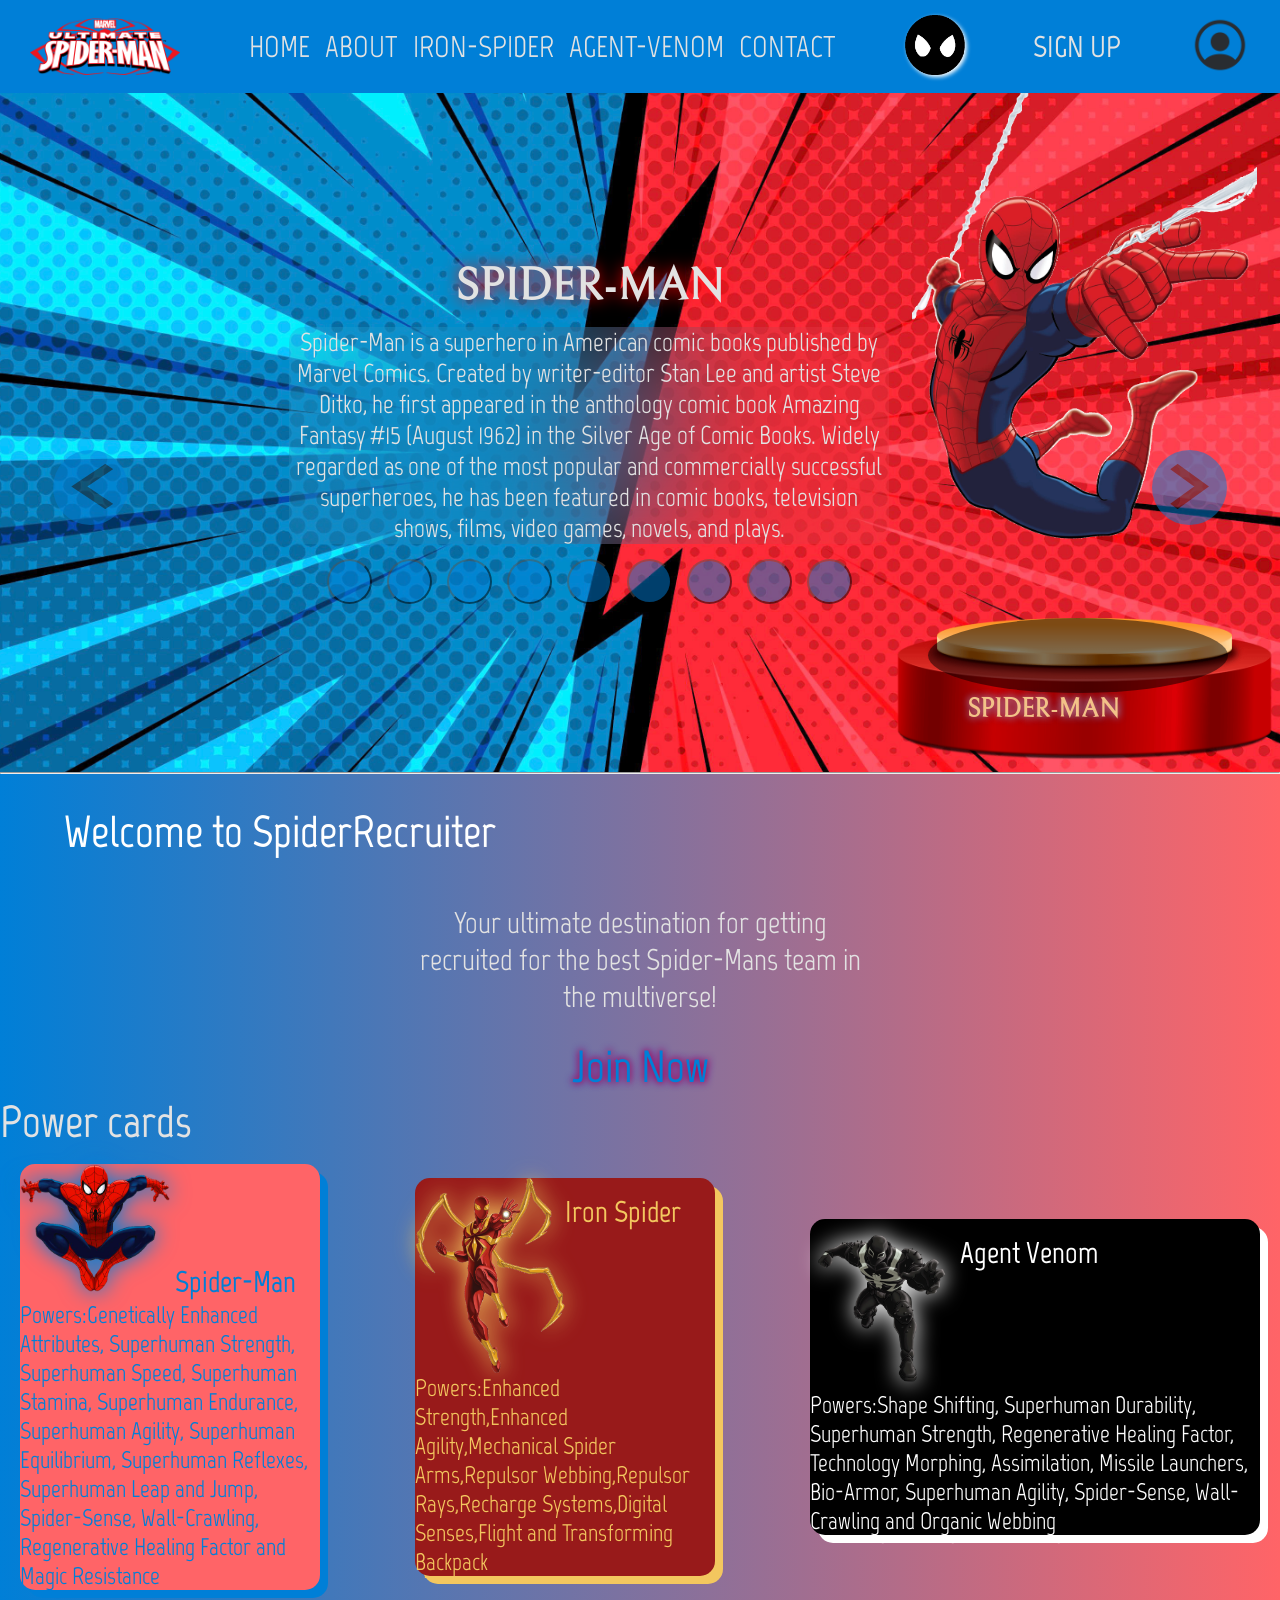
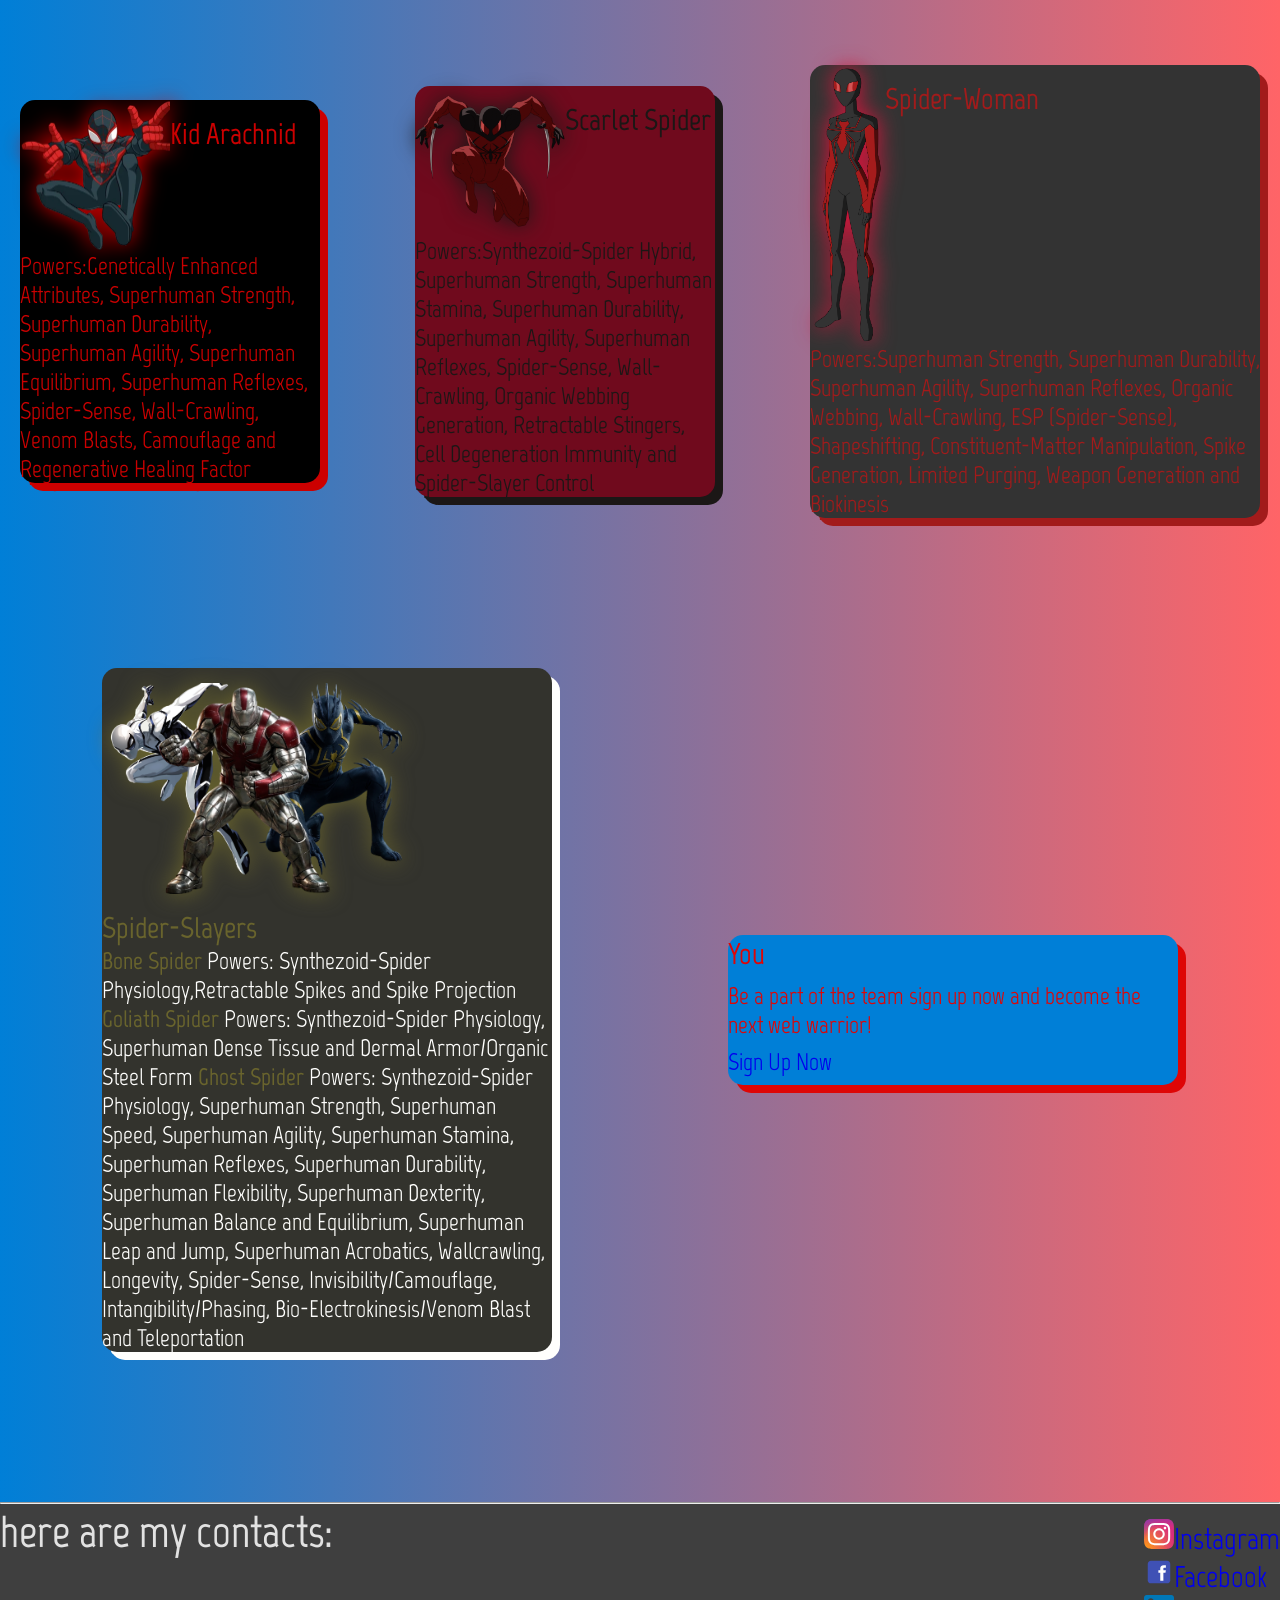
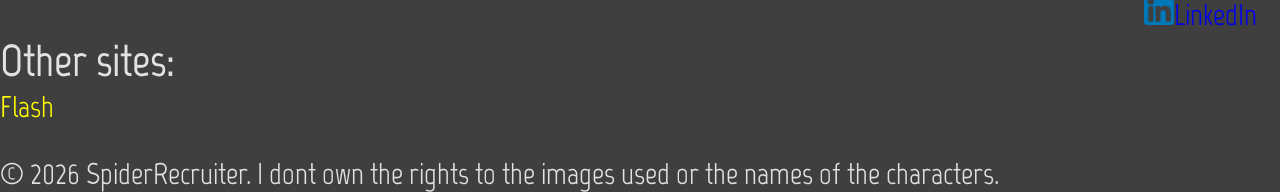
<file: index.html>
<!doctype html>
<html lang="en">
  <head>
    <meta charset="UTF-8" />
    <meta name="viewport" content="width=device-width, initial-scale=1.0" />
    <title>SpiderRecruiter</title>
    <link rel="icon" type="image/png" href="Assets/spider-man.png" />
    <link rel="stylesheet" href="style.css" />
    <script src="main.js" defer></script>
    <link rel="preconnect" href="https://fonts.googleapis.com" />
    <link rel="preconnect" href="https://fonts.gstatic.com" crossorigin />
    <link
      href="https://fonts.googleapis.com/css2?family=Barlow+Condensed:ital,wght@0,100;0,200;0,300;0,400;0,500;0,600;0,700;0,800;0,900;1,100;1,200;1,300;1,400;1,500;1,600;1,700;1,800;1,900&family=Bellefair&family=Kumbh+Sans:wght,YOPQ@100..900,300&family=Marvel:ital,wght@0,400;0,700;1,400;1,700&display=swap"
      rel="stylesheet"
    />
    <link rel="preconnect" href="https://fonts.googleapis.com" />
    <link rel="preconnect" href="https://fonts.gstatic.com" crossorigin />
    <link
      href="https://fonts.googleapis.com/css2?family=Barlow+Condensed:ital,wght@0,100;0,200;0,300;0,400;0,500;0,600;0,700;0,800;0,900;1,100;1,200;1,300;1,400;1,500;1,600;1,700;1,800;1,900&family=Bellefair&family=Kumbh+Sans:wght,YOPQ@100..900,300&family=Marvel:ital,wght@0,400;0,700;1,400;1,700&display=swap"
      rel="stylesheet"
    />
  </head>

  <body id="index-body">
    <header id="header">
      <button id="menu-button1" class="menu-button">
        <img src="Assets/icon-menu.svg" alt="menu-icon" />
      </button>
      <img
        class="logo"
        src="Assets/Ultimate_Spider-Man_logo.png"
        alt="Spider Recruiter Logo"
      />
      <li id="nav-links" class="nav-links">
        <button id="close-menu">
          <img
            class="close-menu"
            src="Assets/icon-close.svg"
            alt="close button"
          />
        </button>
        <a class="nav-link" href="index.html">home</a>
        <a class="nav-link" href="#about">about</a>
        <a class="nav-link" href="Iron-Spider.html">Iron-Spider</a>
        <a class="nav-link" href="Agent-Venom.html">Agent-Venom</a>
        <a class="nav-link" href="#Contacts">contact</a>
        <div class="black-space"></div>
      </li>
      <button class="theme-toggle" id="theme-toggle">
        <img
          id="theme-toggle-image"
          class="theme-toggle-image"
          src="Assets/darkmode.svg"
          alt="Toggle Theme"
        />
      </button>
      <a id="signup" class="signup" href="signup.html">Sign Up</a>
      <button id="profileButton" class="profileButton">
        <img
          id="profilepic"
          class="profilepic"
          src="Assets/profile.webp"
          alt="profileicon"
        />
      </button>
    </header>
    <main>
      <div class="image-cycle-container">
        <div class="images-container">
          <div id="image-cycle" class="image-cycle">
            <img
              id="webwarrior-image"
              class="cycle-image-Spider"
              src="Assets\spiderman.png"
              alt="Spider-Man"
            />
            <div class="arrows">
              <button class="arrow-button1">
                <img
                  id="Left_arrow"
                  class="Left_arrow"
                  src="Assets/icon-previous.svg"
                  alt="Left Arrow"
                />
              </button>
              <button class="arrow-button2">
                <img
                  id="Right_arrow"
                  class="Right_arrow"
                  src="Assets/icon-next.svg"
                  alt="Right Arrow"
                />
              </button>
            </div>

            <div class="podium-container">
              <div class="shadow"></div>
              <img
                class="podium"
                src="Assets/golden-podium.webp"
                alt="podium"
              />
              <h3 id="podium-title" class="podium-title">Spider-Man</h3>
            </div>
          </div>
        </div>

        <div>
          <div class="image-captions">
            <h2 id="image-title" class="image-title">Spider-Man</h2>
            <p id="image-caption" class="image-caption">
              Spider-Man is a superhero in American comic books published by
              Marvel Comics. Created by writer-editor Stan Lee and artist Steve
              Ditko, he first appeared in the anthology comic book Amazing
              Fantasy #15 (August 1962) in the Silver Age of Comic Books. Widely
              regarded as one of the most popular and commercially successful
              superheroes, he has been featured in comic books, television
              shows, films, video games, novels, and plays.
            </p>
          </div>

          <div class="Dots">
            <button id="dot1" class="dot"></button>
            <button id="dot2" class="dot"></button>
            <button id="dot3" class="dot"></button>
            <button id="dot4" class="dot"></button>
            <button id="dot5" class="dot"></button>
            <button id="dot6" class="dot"></button>
            <button id="dot7" class="dot"></button>
            <button id="dot8" class="dot"></button>
            <button id="dot9" class="dot"></button>
            <button id="dot10" class="Youdot"></button>
          </div>
        </div>
      </div>

      <hr />
      <div id="background" class="background">
        <div id="about" class="hero-header">
          <div class="hero-texts">
            <h1>Welcome to SpiderRecruiter</h1>
            <p class="hero-text">
              Your ultimate destination for getting recruited for the best
              Spider-Mans team in the multiverse!
            </p>
          </div>
          <a class="join-button" href="signup.html">Join Now</a>
        </div>

        <h2 class="power-title">Power cards</h2>

        <div class="Cards">
          <div id="Card1" class="Card1">
            <img
              class="card-image1"
              src="Assets/Spider_Man.png"
              alt="Iron Spider"
            />
            <a class="Spider-Man" href="index.html" href="">Spider-Man</a>
            <p>
              Powers:Genetically Enhanced Attributes, Superhuman Strength,
              Superhuman Speed, Superhuman Stamina, Superhuman Endurance,
              Superhuman Agility, Superhuman Equilibrium, Superhuman Reflexes,
              Superhuman Leap and Jump, Spider-Sense, Wall-Crawling,
              Regenerative Healing Factor and Magic Resistance
            </p>
          </div>
          <div id="Card2" class="Card2">
            <img
              class="card-image2"
              src="Assets/Iron_Spider_Cho.webp"
              alt="Iron Spider"
            />
            <a class="iron-spider" href="Iron-Spider.html" href=""
              >Iron Spider</a
            >
            <p>
              Powers:Enhanced Strength,Enhanced Agility,Mechanical Spider
              Arms,Repulsor Webbing,Repulsor Rays,Recharge Systems,Digital
              Senses,Flight and Transforming Backpack
            </p>
          </div>
          <div id="Card3" class="Card3">
            <img
              class="card-image3"
              src="Assets/Agen_Venom.webp"
              alt="Agent Venom"
            />
            <a class="Agent-Venom" href="Agent-Venom.html" href=""
              >Agent Venom</a
            >

            <p>
              Powers:Shape Shifting, Superhuman Durability, Superhuman Strength,
              Regenerative Healing Factor, Technology Morphing, Assimilation,
              Missile Launchers, Bio-Armor, Superhuman Agility, Spider-Sense,
              Wall-Crawling and Organic Webbing
            </p>
          </div>
          <div id="Card4" class="Card4">
            <img
              class="card-image4"
              src="Assets/Kid-Arachnid.png"
              alt="Agent Venom"
            />
            <h2>Kid Arachnid</h2>
            <p>
              Powers:Genetically Enhanced Attributes, Superhuman Strength,
              Superhuman Durability, Superhuman Agility, Superhuman Equilibrium,
              Superhuman Reflexes, Spider-Sense, Wall-Crawling, Venom Blasts,
              Camouflage and Regenerative Healing Factor
            </p>
          </div>
          <div id="Card5" class="Card5">
            <img
              class="card-image5"
              src="Assets/Scarlet-Spider.webp"
              alt="Agent Venom"
            />
            <h2>Scarlet Spider</h2>
            <p>
              Powers:Synthezoid-Spider Hybrid, Superhuman Strength, Superhuman
              Stamina, Superhuman Durability, Superhuman Agility, Superhuman
              Reflexes, Spider-Sense, Wall-Crawling, Organic Webbing Generation,
              Retractable Stingers, Cell Degeneration Immunity and Spider-Slayer
              Control
            </p>
          </div>
          <div id="Card6" class="Card6">
            <img
              class="card-image6"
              src="Assets/MJ-SpiderWoman.png"
              alt="Agent Venom"
            />
            <h2>Spider-Woman</h2>
            <p>
              Powers:Superhuman Strength, Superhuman Durability, Superhuman
              Agility, Superhuman Reflexes, Organic Webbing, Wall-Crawling, ESP
              (Spider-Sense), Shapeshifting, Constituent-Matter Manipulation,
              Spike Generation, Limited Purging, Weapon Generation and
              Biokinesis
            </p>
          </div>
          <div id="Card7" class="Card7">
            <img
              class="card-image7"
              src="Assets/Spider_Slayers.webp"
              alt="Agent Venom"
            />
            <h2>Spider-Slayers</h2>
            <p>
              <strong>Bone Spider</strong> Powers: Synthezoid-Spider
              Physiology,Retractable Spikes and Spike Projection
              <strong>Goliath Spider</strong> Powers: Synthezoid-Spider
              Physiology, Superhuman Dense Tissue and Dermal Armor/Organic Steel
              Form <strong>Ghost Spider</strong> Powers: Synthezoid-Spider
              Physiology, Superhuman Strength, Superhuman Speed, Superhuman
              Agility, Superhuman Stamina, Superhuman Reflexes, Superhuman
              Durability, Superhuman Flexibility, Superhuman Dexterity,
              Superhuman Balance and Equilibrium, Superhuman Leap and Jump,
              Superhuman Acrobatics, Wallcrawling, Longevity, Spider-Sense,
              Invisibility/Camouflage, Intangibility/Phasing,
              Bio-Electrokinesis/Venom Blast and Teleportation
            </p>
          </div>
          <div id="Card8" class="Card8">
            <h2>You</h2>
            <p>
              Be a part of the team sign up now and become the next web warrior!
            </p>
            <a href="signup.html" class="sign-up-button">Sign Up Now</a>
          </div>
          <div class="card-arrows">
            <button id="card-arrow-button1" class="card-arrow-button1">
              <img
                class="card-Left_arrow"
                src="Assets/icon-previous.svg"
                alt="Left Arrow"
              />
            </button>
            <button id="card-arrow-button2" class="card-arrow-button2">
              <img
                class="card-Right_arrow"
                src="Assets/icon-next.svg"
                alt="Right Arrow"
              />
            </button>
          </div>
        </div>
        <hr class="hr" />
      </div>
    </main>
    <footer>
      <div class="contact-container">
        <h3 class="footer-title">here are my contacts:</h3>
        <div id="Contacts">
          <a
            href="https://www.instagram.com/luka__sakandelidze/"
            target="_blank"
            ><img
              class="social-icon"
              src="Assets/instagram.svg"
              alt="instagram icon"
            />Instagram</a
          >

          <a
            href="https://www.facebook.com/luka.sakandelidze.31/"
            target="_blank"
            ><img
              class="social-icon"
              src="Assets/facebook.svg"
              alt="instagram icon"
            />Facebook</a
          >

          <a
            href="https://www.linkedin.com/in/luka-sakandelidze-46a262350/"
            target="_blank"
            ><img
              class="social-icon"
              src="Assets/linkedin.svg"
              alt="instagram icon"
            />LinkedIn</a
          >
        </div>
      </div>
      <h3 class="other-sites">Other sites:</h3>
      <a class="flash" href="Flash.html" target="_blank">Flash</a>
      <p class="copyright">
        &copy; 2026 SpiderRecruiter. I dont own the rights to the images used or
        the names of the characters.
      </p>
    </footer>
  </body>
</html>
</file>
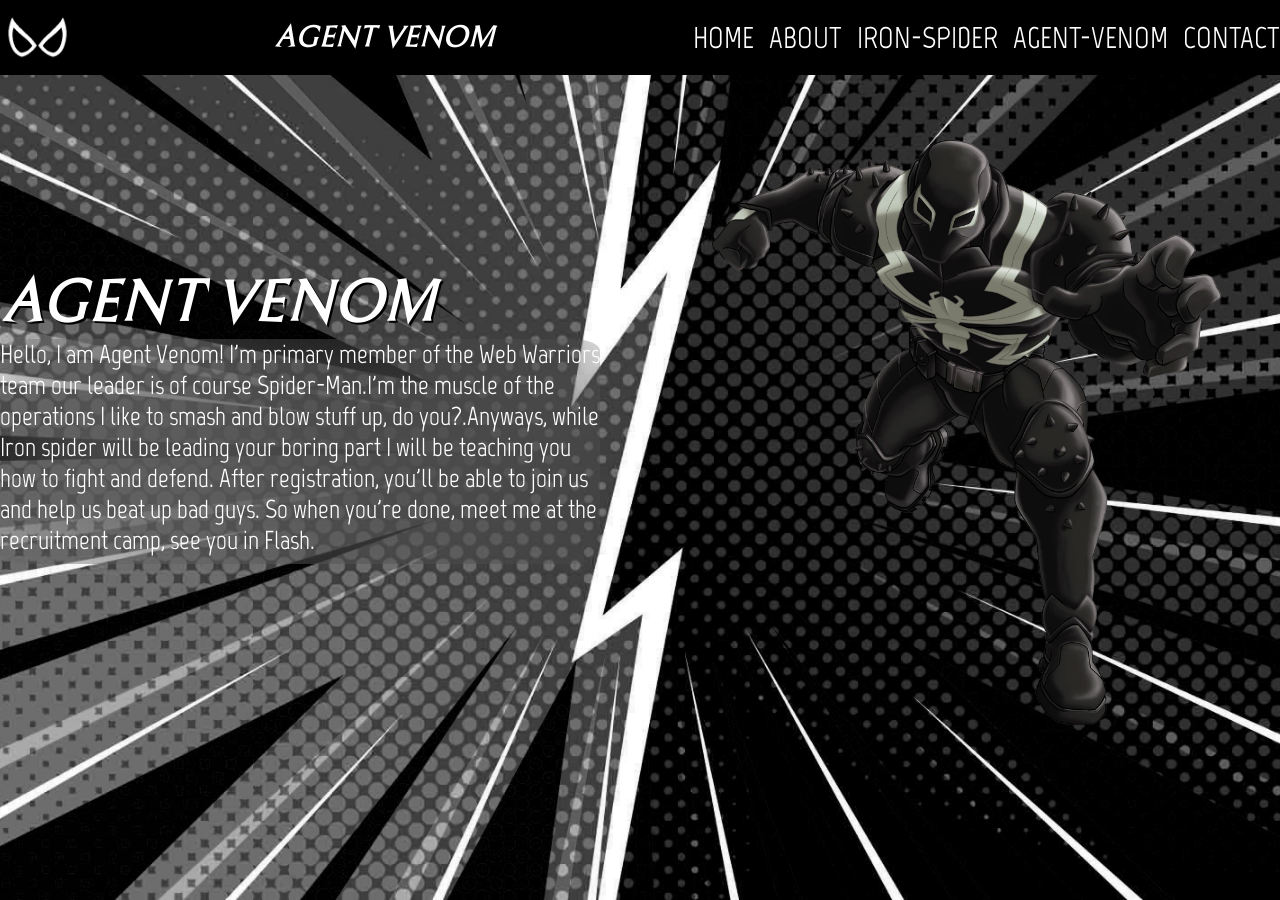
<file: Agent-Venom.html>
<!doctype html>
<html lang="en">
  <head>
    <meta charset="UTF-8" />
    <meta name="viewport" content="width=device-width, initial-scale=1.0" />
    <link rel="icon" type="image/png" href="Assets/Agen-Venom.webp" />
    <title>Agent Venom</title>
    <script src="Agent.js" defer></script>
    <link rel="stylesheet" href="venom-style.css" />
    <link rel="preconnect" href="https://fonts.googleapis.com" />
    <link rel="preconnect" href="https://fonts.gstatic.com" crossorigin />
    <link
      href="https://fonts.googleapis.com/css2?family=Barlow+Condensed:ital,wght@0,100;0,200;0,300;0,400;0,500;0,600;0,700;0,800;0,900;1,100;1,200;1,300;1,400;1,500;1,600;1,700;1,800;1,900&family=Bellefair&family=Kumbh+Sans:wght,YOPQ@100..900,300&family=Marvel:ital,wght@0,400;0,700;1,400;1,700&display=swap"
      rel="stylesheet"
    />
    <link rel="preconnect" href="https://fonts.googleapis.com" />
    <link rel="preconnect" href="https://fonts.gstatic.com" crossorigin />
    <link
      href="https://fonts.googleapis.com/css2?family=Barlow+Condensed:ital,wght@0,100;0,200;0,300;0,400;0,500;0,600;0,700;0,800;0,900;1,100;1,200;1,300;1,400;1,500;1,600;1,700;1,800;1,900&family=Bellefair&family=Kumbh+Sans:wght,YOPQ@100..900,300&family=Marvel:ital,wght@0,400;0,700;1,400;1,700&display=swap"
      rel="stylesheet"
    />
  </head>
  <body>
    <header>
      <button id="menu-button3" class="menu-button">
        <img src="Assets/icon-menu.svg" alt="menu-icon" />
      </button>
      <img
        id="agent-logo"
        class="logo"
        src="Assets/Agen-Venom.webp"
        alt="Agent Venom icon"
      />
      <h1 id="agent-title" class="agent-title">Agent Venom</h1>
      <li id="nav-links3" class="nav-links">
        <button id="close-menu3">
          <img
            class="close-menu"
            src="Assets/icon-close.svg"
            alt="close button"
          />
        </button>
        <a href="index.html">home</a>
        <a href="index.html#about">about</a>
        <a href="Iron-Spider.html">Iron-Spider</a>
        <a href="Agent-Venom.html">Agent-Venom</a>
        <a href="index.html#Contacts">contact</a>
        <div class="black-space"></div>
      </li>
    </header>
    <main>
      <img
        id="agent-hero-image"
        class="agent-hero-image"
        src="Assets/Agen_Venom.webp"
        alt="Agent Venom"
      />
      <div class="text-container">
        <h1 id="agent-hero-title" class="agent-hero-title">Agent Venom</h1>
        <p>
          Hello, I am <span id="highlight">Agent Venom</span>! I'm primary
          member of the Web Warriors team our leader is of course Spider-Man.I'm
          the muscle of the operations I like to smash and blow stuff up, do
          you?.Anyways, while Iron spider will be leading your boring part I
          will be teaching you how to fight and defend. After registration,
          you'll be able to join us and help us beat up bad guys. So when you're
          done, meet me at the recruitment camp, see you in Flash.
        </p>
      </div>
    </main>
  </body>
</html>
</file>
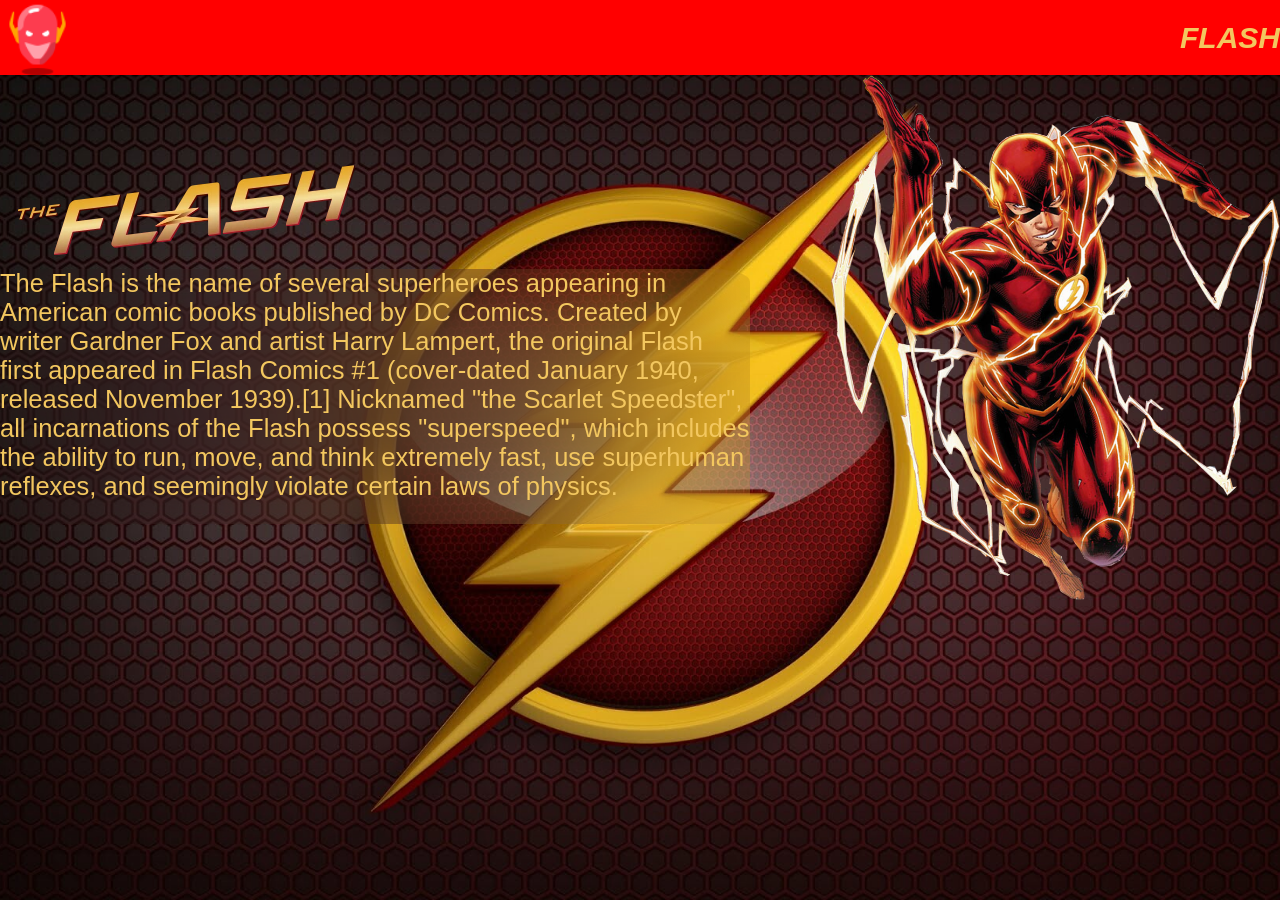
<file: Flash.html>
<!doctype html>
<html lang="en">
  <head>
    <meta charset="UTF-8" />
    <meta name="viewport" content="width=device-width, initial-scale=1.0" />
    <link rel="icon" type="image/png" href="Assets/flash-logo.png" />
    <title>Flash</title>
    <link rel="stylesheet" href="flash-style.css" />
  </head>
  <body id="flash-body">
    <header>
      <img class="logo" src="Assets/the-flash-head2.png" alt="Flash icon" />
      <h1 class="Flash-title">Flash</h1>
    </header>
    <main>
      <img class="flash-hero-image" src="Assets/Flash.png" alt="Flash" />
      <div class="text-container">
        <img
          class="flash-title-image"
          src="Assets/The_Flash.webp"
          alt="The Flash"
        />
        <p>
          The Flash is the name of several superheroes appearing in American
          comic books published by DC Comics. Created by writer Gardner Fox and
          artist Harry Lampert, the original Flash first appeared in Flash
          Comics #1 (cover-dated January 1940, released November 1939).[1]
          Nicknamed "the Scarlet Speedster", all incarnations of the Flash
          possess "superspeed", which includes the ability to run, move, and
          think extremely fast, use superhuman reflexes, and seemingly violate
          certain laws of physics.
        </p>
      </div>
    </main>
  </body>
</html>
</file>
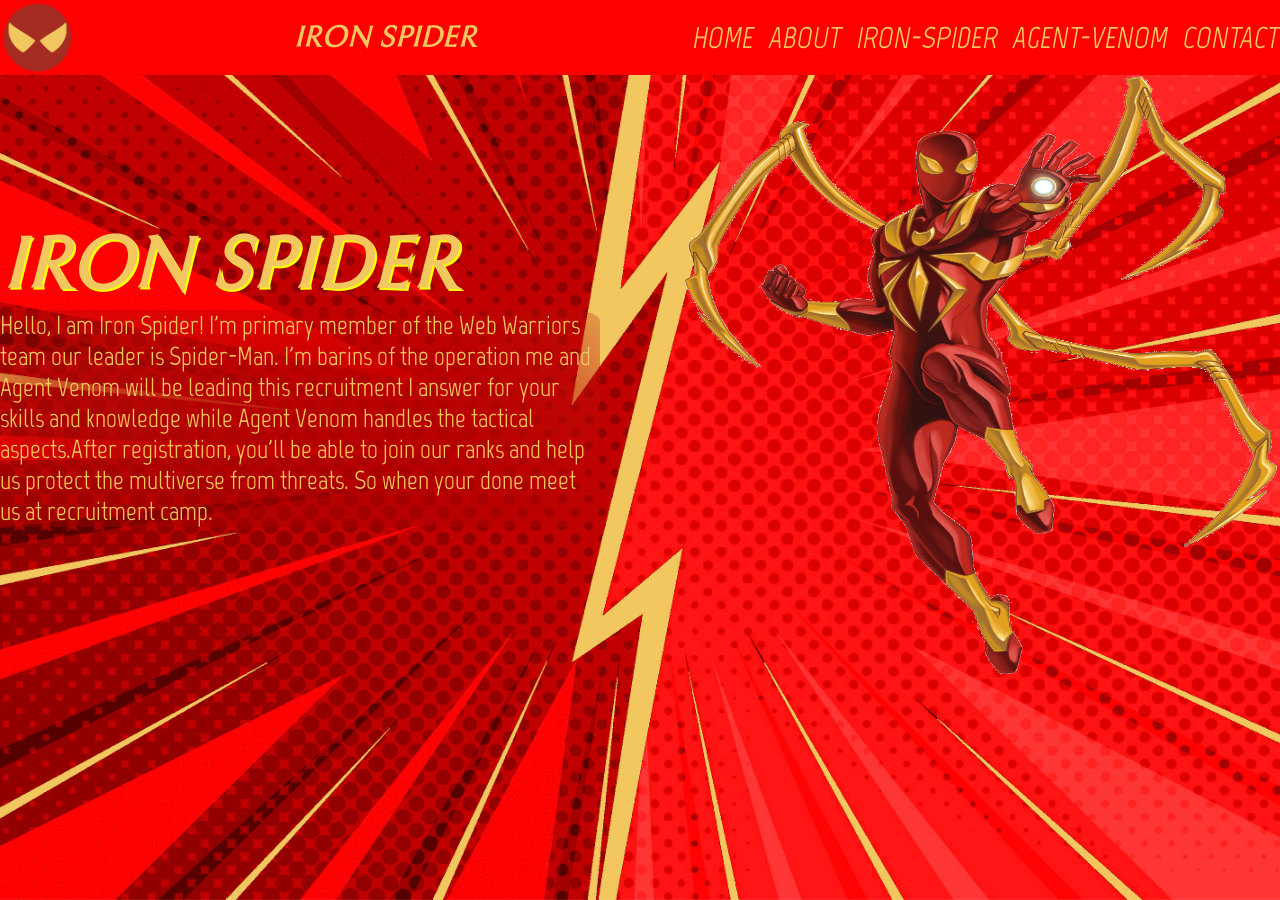
<file: Iron-Spider.html>
<!doctype html>
<html lang="en">
  <head>
    <meta charset="UTF-8" />
    <meta name="viewport" content="width=device-width, initial-scale=1.0" />
    <link rel="icon" type="image/png" href="Assets/iron-spider.webp" />
    <title>Iron Spider</title>
    <script src="iron-spider.js" defer></script>
    <link rel="stylesheet" href="iron-style.css" />
    <link rel="preconnect" href="https://fonts.googleapis.com" />
    <link rel="preconnect" href="https://fonts.gstatic.com" crossorigin />
    <link
      href="https://fonts.googleapis.com/css2?family=Barlow+Condensed:ital,wght@0,100;0,200;0,300;0,400;0,500;0,600;0,700;0,800;0,900;1,100;1,200;1,300;1,400;1,500;1,600;1,700;1,800;1,900&family=Bellefair&family=Kumbh+Sans:wght,YOPQ@100..900,300&family=Marvel:ital,wght@0,400;0,700;1,400;1,700&display=swap"
      rel="stylesheet"
    />
    <link rel="preconnect" href="https://fonts.googleapis.com" />
    <link rel="preconnect" href="https://fonts.gstatic.com" crossorigin />
    <link
      href="https://fonts.googleapis.com/css2?family=Barlow+Condensed:ital,wght@0,100;0,200;0,300;0,400;0,500;0,600;0,700;0,800;0,900;1,100;1,200;1,300;1,400;1,500;1,600;1,700;1,800;1,900&family=Bellefair&family=Kumbh+Sans:wght,YOPQ@100..900,300&family=Marvel:ital,wght@0,400;0,700;1,400;1,700&display=swap"
      rel="stylesheet"
    />
  </head>
  <body>
    <header id="iron-header">
      <button id="menu-button2" class="menu-button">
        <img src="Assets/icon-menu.svg" alt="menu-icon" />
      </button>
      <img
        id="iron-spider-logo"
        class="iron-spider-logo"
        src="Assets/iron-spider.webp"
        alt="Iron Spider icon"
        class="logo"
      />
      <h1 id="iron-title" class="iron-title">Iron Spider</h1>
      <li id="nav-links2" class="nav-links">
        <button id="close-menu2">
          <img
            class="close-menu"
            src="Assets/icon-close.svg"
            alt="close button"
          />
        </button>
        <a class="A" href="index.html">home</a>
        <a class="A" href="index.html#about">about</a>
        <a class="A" href="Iron-Spider.html">Iron-Spider</a>
        <a class="A" href="Agent-Venom.html">Agent-Venom</a>
        <a class="A" href="index.html#Contacts">contact</a>
        <div class="black-space"></div>
      </li>
    </header>
    <main>
      <img
        id="hero-image"
        class="hero-image"
        src="Assets/Iron_Spider_Cho.webp"
        alt="Iron Spider"
      />
      <div class="text-container">
        <h1 id="iron-hero-title" class="iron-hero-title">Iron Spider</h1>
        <p id="iron-paragraph">
          Hello, I am Iron Spider! I'm primary member of the Web Warriors team
          our leader is Spider-Man. I'm barins of the operation me and Agent
          Venom will be leading this recruitment I answer for your skills and
          knowledge while Agent Venom handles the tactical aspects.After
          registration, you'll be able to join our ranks and help us protect the
          multiverse from threats. So when your done meet us at recruitment
          camp.
        </p>
      </div>
    </main>
  </body>
</html>
</file>
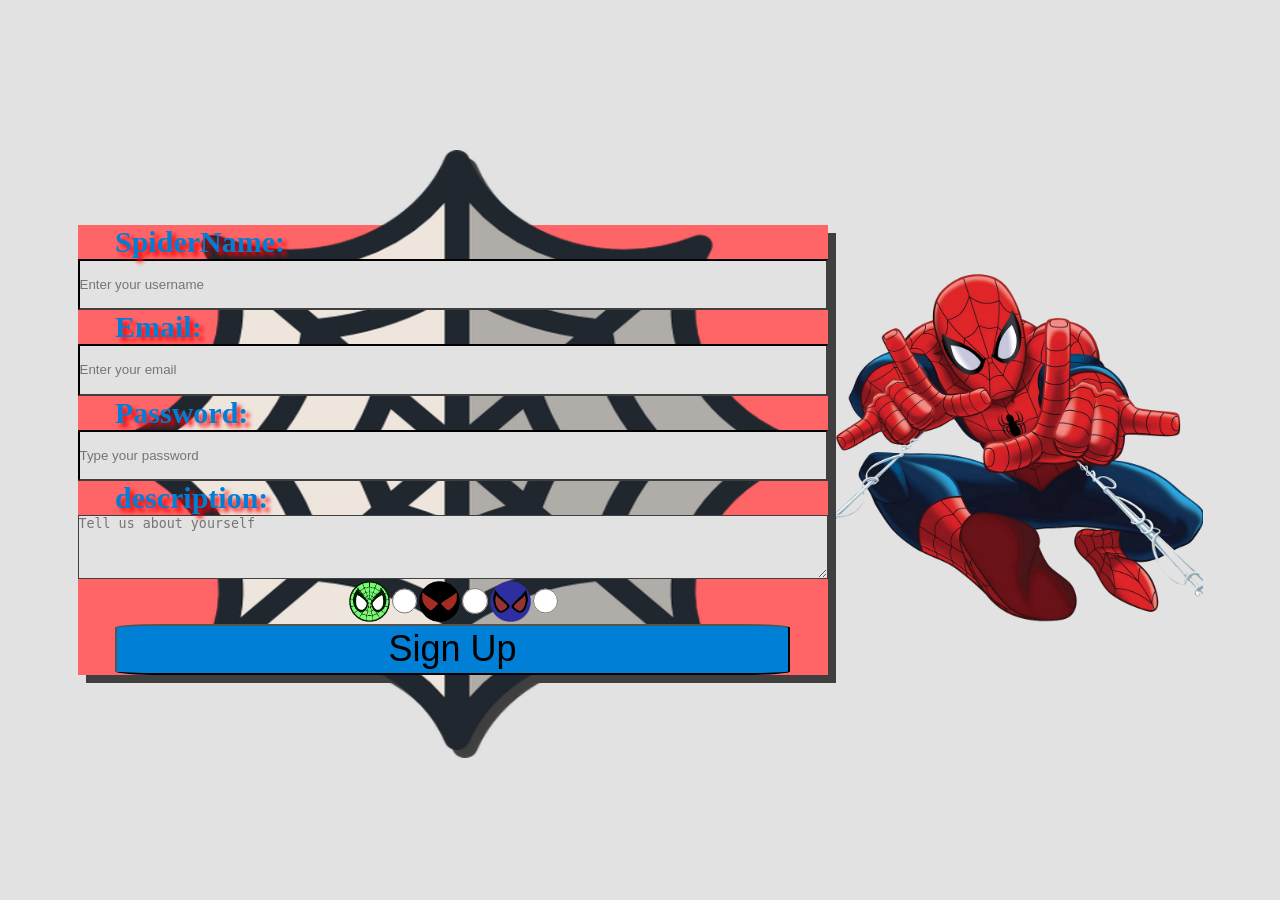
<file: signup.html>
<!doctype html>
<html lang="en">
  <head>
    <meta charset="UTF-8" />
    <meta name="viewport" content="width=device-width, initial-scale=1.0" />
    <link rel="icon" type="image/png" href="Assets/star_logo.png" />
    <link rel="stylesheet" href="sign-up-style.css" />
    <title>Sign Up</title>
    <script src="signup.js" defer></script>
  </head>
  <body id="signup-body">
    <main>
      <img class="hero-image" src="Assets/Spider_Manb.png" alt="spiderman" />

      <form id="signup_form" action="">
        <img class="webs" src="Assets/pngegg (3).png" alt="webs" />
        <div class="message-container">
          <label for="Username">SpiderName:</label>
          <div id="username_error" class="username_error"></div>
        </div>
        <input
          id="input-name"
          class="input"
          type="text"
          name="username"
          placeholder="Enter your username"
        />
        <div class="message-container">
          <label for="email">Email:</label>
          <div id="email_error" class="email_error"></div>
        </div>
        <input
          id="email"
          class="input"
          type="email"
          name="email"
          placeholder="Enter your email"
        />
        <div class="message-container">
          <label for="password">Password:</label>
          <div id="password_error" class="password_error"></div>
        </div>
        <input
          id="password"
          class="input"
          type="password"
          name="password"
          placeholder="Type your password"
        />
        <div class="message-container">
          <label for="description">description:</label>
          <div id="desc_error" class="desc_error"></div>
        </div>
        <textarea
          id="description"
          class="description"
          name="description"
          placeholder="Tell us about yourself"
        ></textarea>

        <div class="radios">
          <img class="pic" src="Assets\costumespider1.svg" alt="profilepic1" />
          <input id="profile" class="profile" type="radio" name="radio" />
          <img class="pic" src="Assets\costumespider2.svg" alt="profilepic1" />
          <input id="profile1" class="profile" type="radio" name="radio" />
          <img class="pic" src="Assets\costumespider3.svg" alt="profilepic1" />
          <input id="profile2" class="profile" type="radio" name="radio" />
        </div>
        <div id="radio_error" class="radio_error"></div>
        <button class="signup-button" type="submit">
          <a id="signup-button">Sign Up</a>
        </button>
      </form>
    </main>
  </body>
</html>
</file>
<file: style.css>
* {
  margin: 0;
  padding: 0;
  box-sizing: border-box;
}
body {
  font-family: "Marvel", sans-serif;
  background-image: url("Assets/spiderbg3.svg");
  background-size: cover;
  background-position: center;
  background-repeat: no-repeat;
  background-attachment: fixed;
  color: #e2e2e2;
}
html {
  font-size: 10px;
}
.dark {
  background-image: url("Assets/spiderbg-dark.svg");
  background-size: cover;
  background-position: center;
  background-repeat: no-repeat;
  background-attachment: fixed;
  color: #e2e2e2;
}

.logo {
  max-width: 10rem;
  width: 100%;
  max-height: 5rem;
  height: 100%;
}

.light header {
  background-image: none;
  display: flex;
  justify-content: space-between;
  align-items: center;
  padding: 1rem 2rem;
  background-color: #007fd7;
  font-size: 1.6rem;
}
.dark header {
  background-image: none;
  display: flex;
  justify-content: space-between;
  align-items: center;
  padding: 1rem 2rem;
  background-color: black;
  font-size: 1.6rem;
}

a {
  text-decoration: none;
}
.signup {
  color: #e2e2e2;
  font-size: 2rem;
  font-weight: bolder;
  text-transform: uppercase;
}

.profilepic {
  width: 4rem;
  height: 4rem;
}
.profileButton {
  background: none;
  border: none;
}
.nav-links {
  display: none;

  flex-direction: column;
  align-items: center;
  justify-content: space-around;
  position: fixed;

  background-color: #007fd7;
  top: 0%;
  bottom: 0%;
  left: 0%;
  right: 45%;
  z-index: 3;
}
#close-menu {
  background: none;
  border: none;
  position: absolute;
  top: 1%;
  left: 5%;
}
.close-menu {
  width: 3rem;
  height: 3rem;
}
.black-space {
  width: 50vw;
  background-color: black;
  opacity: 0.5;
  position: absolute;
  top: 0%;
  left: 100%;
  bottom: 0%;
  right: 0%;
}
.nav-link {
  font-size: 3rem;
  color: #e2e2e2;
  text-transform: uppercase;
}
.theme-toggle {
  background: none;
  border: none;
}
.theme-toggle-image {
  width: 4rem;
  height: 4rem;
  filter: drop-shadow(2px 2px 2px white);
}
.menu-button {
  background-color: none;
  border: none;
}
.arrow-button1 {
  width: 5rem;
  height: 5rem;
  background-color: #007fd7;
  border-radius: 10rem;
  border: none;
  opacity: 0.5;
  padding: 0.5rem;
  position: absolute;
  top: 50%;
  right: 90%;
  z-index: 2;
}
.arrow-button2 {
  width: 5rem;
  height: 5rem;
  background-color: #007fd7;
  border-radius: 10rem;
  border: none;
  opacity: 0.5;
  padding: 0.5rem;
  position: absolute;
  top: 50%;
  left: 90%;
  z-index: 2;
}
.arrow-button1:hover,
.arrow-button2:hover {
  opacity: 0.7;
  background-color: #005bb5;
}
.arrow-button1:focus,
.arrow-button2:focus {
  opacity: 1;
  background-color: #ff6467;
}

.arrows {
  display: flex;
  justify-content: space-between;
  align-items: center;
  flex-direction: row;
}
.card-arrows {
  display: flex;
  justify-content: space-between;
  align-items: center;
  flex-direction: row;
}
.Left_arrow,
.Right_arrow {
  width: 3rem;
  height: 3rem;
  align-items: center;
}

.cycle-image-Spider {
  max-width: 30rem;
  width: auto;
  height: auto;
  max-height: 35rem;
  position: relative;
  animation: jump 2s ease-in-out infinite;
}
@keyframes jump {
  0% {
    transform: translateY(0);
  }
  50% {
    transform: translateY(-20px);
  }
  100% {
    transform: translateY(0);
  }
}
.shadow {
  position: absolute;
  width: 20rem;
  height: 5rem;
  background-color: rgba(0, 0, 0, 0.5);
  border-radius: 50%;
  left: 10%;
  z-index: 2;
  animation: shadow-move 2s ease-in-out infinite;
}
@keyframes shadow-move {
  0% {
    width: 20rem;
    height: 5rem;
    opacity: 0.5;
  }
  50% {
    width: 10rem;
    height: 3rem;
    left: 25%;
    opacity: 0.7;
  }
  100% {
    width: 5rem;
    height: 3rem;
    left: 30%;
    opacity: 0;
  }
}
.podium {
  max-width: 30rem;
  width: 100%;
  max-height: 10rem;
  height: 100%;
}
.podium-container {
  position: relative;
}
.podium-title {
  font-size: 1.7rem;
  color: #f2c288;
  font-weight: 700;
  position: absolute;
  font-family: Bellefair;
  text-transform: uppercase;
  text-shadow:
    0 0 7px #ff6467,
    0 0 9px #007fd7;
  z-index: 1;
  top: 50%;
  left: 20%;
}
.Dots {
  display: none;
}
.image-captions {
  display: flex;
  flex-direction: column;
  align-items: center;
  justify-content: center;
}
.image-title {
  font-family: Bellefair;
  font-weight: 700;
  font-size: 3rem;
  filter: drop-shadow(0 0 8px red);
  text-transform: uppercase;
}
.image-caption {
  width: 40rem;
  height: auto;
  font-size: 1.7rem;
  text-align: center;
  margin-top: 1rem;
  backdrop-filter: blur(81.54845428466797px);
  background: #ffffff0a;
  border-radius: 15px;
}

.light .background {
  background-image: none;
  background: linear-gradient(to right, #007fd7, #ff6467);
}
.dark .background {
  background-image: none;
  background: linear-gradient(to right, #3f3f3f, #e2e2e2);
}

h1 {
  font-size: 3rem;
  text-align: center;
  margin-top: 2rem;
  margin-bottom: 2rem;
  font-weight: bold;
  color: white;
}
.hero-header {
  display: flex;
  flex-direction: column;
  align-items: center;
  justify-content: center;
}
.hero-text {
  width: 20rem;
  height: 7rem;
  font-size: 1.6rem;
  text-align: center;
  margin-top: 1rem;
  margin-bottom: 2rem;
}
.join-button {
  font-size: 3rem;
  color: #007fd7;
  font-weight: bolder;

  text-shadow:
    0 0 7px #ff0000,
    0 0 9px #0000ff;
}
.power-title {
  font-size: 3rem;
  margin-bottom: 1rem;
}
.card-image1 {
  max-width: 10rem;
  width: 100%;
  max-height: 15rem;
  height: 100%;
  filter: drop-shadow(0 0 0.75rem #007fd7);
}

.Cards {
  position: relative;
  display: flex;
  align-items: center;
  justify-content: center;
  flex-wrap: wrap;
  flex-direction: row;
  gap: 5rem;
}

.Card1 {
  max-width: 20rem;
  width: 100%;
  max-height: 36rem;
  height: 100%;
  background-color: #ff6467;
  border-radius: 1rem;
  flex-wrap: wrap;
  font-size: 1.6rem;
  color: #007fd7;
  filter: drop-shadow(8px 8px);
}
.Card1:hover {
  transform: translateY(-20px);
  filter: drop-shadow(20px 20px #007fd7);
  animation: jump 2s ease-in-out infinite;
}
.Spider-Man {
  font-size: 2rem;
  margin-top: 1rem;
  font-weight: bold;
  color: #007fd7;
}

.Card2 {
  display: none;
  max-width: 20rem;
  width: 100%;
  max-height: 30rem;
  height: 100%;
  background-color: #981a1a;
  border-radius: 1rem;
  flex-wrap: wrap;
  font-size: 1.6rem;
  color: #f3c75f;
  filter: drop-shadow(8px 8px);
}
.Card2:hover {
  transform: translateY(-20px);
  filter: drop-shadow(20px 20px #f3c75f);
  animation: jump 2s ease-in-out infinite;
}
.iron-spider {
  font-size: 2rem;
  margin-top: 1rem;
  font-weight: bold;
  color: #f3c75f;
}
.card-image2 {
  max-width: 10rem;
  width: 100%;
  max-height: 15rem;
  height: 100%;
  filter: drop-shadow(0 0 0.75rem #f3c75f);
}

.Card3 {
  display: none;
  max-width: 30rem;
  width: 100%;
  max-height: 30rem;
  height: 100%;
  background-color: Black;
  border-radius: 1rem;
  flex-wrap: wrap;
  font-size: 1.6rem;
  color: white;
  filter: drop-shadow(8px 8px);
}
.Card3:hover {
  transform: translateY(-20px);
  filter: drop-shadow(20px 20px white);
  animation: jump 2s ease-in-out infinite;
}
.Agent-Venom {
  font-size: 2rem;
  margin-top: 1rem;
  font-weight: bold;
  color: white;
}
.card-image3 {
  max-width: 10rem;
  width: 100%;
  max-height: 15rem;
  height: 100%;
  filter: drop-shadow(0 0 0.75rem white);
}

.Card4 {
  display: none;
  max-width: 20rem;
  width: 100%;
  max-height: 30rem;
  height: 100%;
  background-color: black;
  border-radius: 1rem;
  flex-wrap: wrap;
  font-size: 1.6rem;
  color: #cc0000;
  filter: drop-shadow(8px 8px);
}
.Card4:hover {
  transform: translateY(-20px);
  animation: jump 2s ease-in-out infinite;
}
.Card4 h2 {
  font-size: 2rem;
  margin-top: 1rem;
  font-weight: bold;
  color: #cc0000;
}
.card-image4 {
  max-width: 10rem;
  width: 100%;
  max-height: 15rem;
  height: 100%;
  filter: drop-shadow(0 0 0.75rem #cc0000);
}
.Card5 {
  display: none;
  max-width: 20rem;
  width: 100%;
  max-height: 30rem;
  height: 100%;
  background-color: #700a1d;
  border-radius: 1rem;
  flex-wrap: wrap;
  font-size: 1.6rem;
  color: #1b1716;
  filter: drop-shadow(8px 8px);
}
.Card5:hover {
  transform: translateY(-20px);
  animation: jump 2s ease-in-out infinite;
}
.Card5 h2 {
  font-size: 2rem;
  margin-top: 1rem;
  font-weight: bold;
  color: #1b1716;
}
.card-image5 {
  max-width: 10rem;
  width: 100%;
  max-height: 15rem;
  height: 100%;
  filter: drop-shadow(0 0 0.75rem #1b1716);
}

.Card6 {
  display: none;
  max-width: 30rem;
  width: 100%;
  background-color: #333333;
  border-radius: 1rem;
  flex-wrap: wrap;
  font-size: 1.6rem;
  color: #a21b1b;
  filter: drop-shadow(8px 8px);
}
.Card6:hover {
  transform: translateY(-20px);
  animation: jump 2s ease-in-out infinite;
}

.Card6 h2 {
  font-size: 2rem;
  margin-top: 1rem;
  font-weight: bold;
  color: #a21b1b;
}
.card-image6 {
  max-width: 5rem;
  width: 100%;
  max-height: 20rem;
  top: 15%;
  left: 50%;
  width: 10rem;
  height: auto;
  filter: drop-shadow(0 0 0.75rem crimson);
}

.Card7 {
  display: none;
  margin-top: 5rem;
  max-width: 30rem;
  width: 100%;
  background-color: #33332d;
  border-radius: 1rem;
  flex-wrap: wrap;
  font-size: 1.6rem;
  color: #fffffd;
  filter: drop-shadow(8px 8px);
}
.Card7:hover {
  transform: translateY(-20px);
  animation: jump 2s ease-in-out infinite;
}
.Card7 h2 {
  font-size: 2rem;
  margin-top: 1rem;
  font-weight: bold;
  color: #69642d;
}

.card-image7 {
  margin-top: 1rem;
  max-width: 20rem;
  width: 100%;
  filter: drop-shadow(0 0 0.75rem #69642d);
}
strong {
  font-weight: bolder;
  color: #69642d;
}
.Card8 {
  display: none;
  margin-top: 5rem;
  max-width: 30rem;
  width: 100%;
  height: 10rem;
  background-color: #007fd7;
  border-radius: 1rem;
  flex-wrap: wrap;
  font-size: 1.6rem;
  color: #de0606;
  filter: drop-shadow(8px 8px);
}
.Card8:hover {
  transform: translateY(-20px);
  filter: drop-shadow(20px 20px #de0606);
  animation: jump 2s ease-in-out infinite;
}
.Card8 h2 {
  font-size: 2rem;

  font-weight: bold;
  color: #de0606;
}
.card-arrow-button1 {
  position: absolute;
  width: 3rem;
  height: 3rem;
  background-color: #007fd7;
  border-radius: 10rem;
  border: none;
  opacity: 0.5;
  padding: 0.5rem;
  top: 50%;
  right: 90%;
}
.card-arrow-button2 {
  position: absolute;
  width: 3rem;
  height: 3rem;
  background-color: #007fd7;
  border-radius: 10rem;
  border: none;
  opacity: 0.5;
  padding: 0.5rem;
  top: 50%;
  left: 90%;
}
.card-arrow-button1:hover,
.card-arrow-button2:hover {
  opacity: 0.7;
  background-color: #005bb5;
}
.card-arrow-button1:focus,
.card-arrow-button2:focus {
  opacity: 1;
  background-color: #ff6467;
}

.card-Left_arrow,
.card-Right_arrow {
  width: 2rem;
  height: 2rem;
  align-items: center;
}
.hr {
  margin-top: 10rem;
}

footer {
  background-color: #3f3f3f;
  display: flex;
  flex-direction: column;
}

.footer-title {
  font-size: 3rem;
}
.social-icon {
  display: inline;
  width: 2rem;
  height: 2rem;
}
#Contacts {
  margin-top: 1rem;
  font-size: 2rem;
}
.other-sites {
  font-size: 3rem;
}
.flash {
  font-size: 2rem;
  color: yellow;
}
.copyright {
  margin-top: 2rem;
  font-size: 2rem;
}

@media (min-width: 1080px) {
  html {
    font-size: 15px;
  }
  .menu-button {
    display: none;
  }
  .Dots {
    display: flex;
    justify-content: center;
    align-items: center;
    gap: 1rem;
    margin-top: 1rem;
  }
  .dot {
    width: 3rem;
    height: 3rem;
    background-color: #007fd7;
    opacity: 0.5;
    border-radius: 50%;
    transition: all 0.2s ease;
  }
  .dot:hover {
    background-color: darkblue;
    opacity: 0.7;
  }
  .dot:focus {
    background-color: #ff6467;
    opacity: 1;
  }

  .dot:active {
    background-color: darkred;
    opacity: 1;
  }

  .Youdot {
    display: none;
    width: 3rem;
    height: 3rem;
    background-color: #f2c288;
    opacity: 0.5;
    border-radius: 50%;
    transition: all 0.2s ease;
  }
  .Youdot:hover {
    background-color: darkgoldenrod;
    opacity: 0.7;
  }
  .Youdot:focus {
    background-color: goldenrod;
    opacity: 1;
  }

  .Youdot:active {
    background-color: gold;
    opacity: 1;
  }
  .nav-links {
    background: none;
    display: flex;
    position: static;
    flex-direction: row;
    align-items: center;
    justify-content: space-around;
    gap: 1rem;
  }
  #close-menu {
    display: none;
  }
  .nav-link {
    font-size: 2rem;
  }
  .black-space {
    display: none;
  }
  .nav-link:hover {
    text-decoration: underline;
    text-underline-offset: 100%;
  }
  .image-cycle {
    display: flex;
    align-items: center;
    justify-content: center;
    flex-direction: column;
  }
  .image-cycle-container {
    display: flex;
    flex-direction: row-reverse;
    align-items: center;
  }

  .hero-texts {
    display: flex;
    flex-direction: column;
    justify-content: space-between;
    width: 90%;
  }
  .hero-text {
    align-self: center;
    width: 30rem;
    height: 7rem;
    font-size: 2rem;
  }
  h1 {
    align-self: baseline;
    font-size: 3rem;
  }
  .card-arrows {
    display: none;
  }
  .Cards {
    display: flex;
    align-items: center;
    justify-content: space-evenly;
  }
  .Card2 {
    display: flex;
  }
  .Card3 {
    display: flex;
  }
  .Card4 {
    display: flex;
  }
  .Card5 {
    display: flex;
  }
  .Card6 {
    display: flex;
  }
  .Card7 {
    display: flex;
  }
  .Card8 {
    display: flex;
  }
  .contact-container {
    display: flex;
    justify-content: space-between;
  }
  #Contacts {
    display: flex;
    flex-direction: column;
  }
}
</file>
<file: venom-style.css>
* {
  margin: 0;
  padding: 0;
  box-sizing: border-box;
}
body {
  font-family: "Marvel", sans-serif;
  background-image: url("Assets/spiderbg-dark.svg");
  background-size: cover;
  background-position: center;
  background-repeat: no-repeat;
  background-attachment: fixed;
  color: white;
}
html {
  font-size: 10px;
}
header {
  display: flex;
  align-items: center;
  justify-content: space-between;
  background-color: black;
}
.menu-button {
  background: none;
  border: none;
}
.logo {
  width: 5rem;
  height: 5rem;
}
.agent-title {
  font-weight: 700;
  font-size: 2rem;
  text-transform: uppercase;
  font-style: italic;
  font-family: Bellefair;
}
.nav-links {
  display: none;
  flex-direction: column;
  align-items: center;
  justify-content: space-around;
  position: fixed;

  background-color: black;
  top: 0%;
  bottom: 0%;
  left: 0%;
  right: 45%;
  z-index: 3;
}
#close-menu3 {
  background: none;
  border: none;
  position: absolute;
  top: 1%;
  left: 5%;
}
.close-menu {
  width: 3rem;
  height: 3rem;
}
.black-space {
  background-color: black;
  opacity: 0.5;
  position: fixed;
  top: 0%;
  left: 55%;
  bottom: 0%;
  right: 0%;
}
a {
  text-transform: uppercase;
  color: white;
  font-size: 3rem;
  text-decoration: none;
}
.dark {
  background-image: url("Assets/anti-venombg.svg");
}

.agent-hero-image {
  width: 40rem;
  height: auto;
  animation: jump 2s ease-in-out infinite;
}
@keyframes jump {
  0% {
    transform: translateY(0);
  }
  50% {
    transform: translateY(-20px);
  }
  100% {
    transform: translateY(0);
  }
}
.agent-hero-title {
  font-size: 4rem;
  text-transform: uppercase;
  font-style: italic;
  font-family: Bellefair;
  font-weight: 700;
  filter: drop-shadow(2px 2px black);
}
p {
  font-size: 2rem;
  backdrop-filter: blur(81.54845428466797px);
}

@media (min-width: 1080px) {
  html {
    font-size: 15px;
  }
  .menu-button {
    display: none;
  }
  .nav-links {
    display: flex;
    position: static;
    flex-direction: row;
    align-items: center;
    justify-content: space-around;
    gap: 1rem;
    background: none;
  }
  #close-menu3 {
    display: none;
  }
  a {
    color: white;
    font-size: 2rem;
  }
  a:hover {
    text-decoration: underline;
    text-underline-offset: 77%;
  }
  .black-space {
    display: none;
  }
  main {
    display: flex;
    flex-direction: row-reverse;
    align-items: center;
    justify-content: space-between;
  }
  p {
    width: 40rem;
    height: 15rem;
    font-size: 1.7rem;
    border-radius: 5%;
  }
}
</file>
<file: flash-style.css>
* {
  margin: 0;
  padding: 0;
  box-sizing: border-box;
}
body {
  font-family: "Marvel", sans-serif;
  background-image: url("Assets/flashbg.jpg");
  background-size: cover;
  background-position: center;
  background-repeat: no-repeat;
  background-attachment: fixed;
  color: #f3c75f;
}
html {
  font-size: 10px;
}
header {
  display: flex;
  align-items: center;
  justify-content: space-between;
  background-color: red;
}
.menu-button {
  background: none;
  border: none;
}
.logo {
  width: 5rem;
  height: 5rem;
}
.Flash-title {
  font-weight: 700;
  font-size: 2rem;
  text-transform: uppercase;
  font-style: italic;
}

a {
  font-style: italic;
  text-transform: uppercase;
  color: red;
  font-size: 3rem;
  text-decoration: none;
}

.flash-hero-image {
  width: 30rem;
  height: 35rem;
  animation: jump 2s ease-in-out infinite;
}
@keyframes jump {
  0% {
    transform: translateY(10px);
  }
  50% {
    transform: translateX(-30px);
  }
  70% {
    transform: translateX(50px);
  }
  100% {
    transform: translateY(10px);
  }
}

p {
  font-size: 2rem;
  backdrop-filter: blur(81.54845428466797px);
}

@media (min-width: 1080px) {
  html {
    font-size: 15px;
  }

  main {
    display: flex;
    flex-direction: row-reverse;
    align-items: center;
    justify-content: space-between;
  }
  p {
    width: 50rem;
    height: 17rem;
    font-size: 1.7rem;
    border-radius: 5%;
  }
}
</file>
<file: iron-style.css>
* {
  margin: 0;
  padding: 0;
  box-sizing: border-box;
}
.light {
  font-family: "Marvel", sans-serif;
  background-image: url("Assets/iron-spiderbg.svg");
  background-size: cover;
  background-position: center;
  background-repeat: no-repeat;
  background-attachment: fixed;
  color: #f3c75f;
}
.dark {
  font-family: "Marvel", sans-serif;
  background-image: url("Assets/steel-spiderbg.svg");
  background-size: cover;
  background-position: center;
  background-repeat: no-repeat;
  background-attachment: fixed;
  color: #c5cad5;
}
html {
  font-size: 10px;
}
.lightheader {
  display: flex;
  align-items: center;
  justify-content: space-between;
  background-color: red;
}
.darkheader {
  display: flex;
  align-items: center;
  justify-content: space-between;
  background-color: blue;
}

.menu-button {
  background: none;
  border: none;
}
.iron-spider-logo {
  width: 5rem;
  height: 5rem;
}
.iron-title {
  font-weight: 700;
  font-size: 2rem;
  text-transform: uppercase;
  font-style: italic;
  font-family: Bellefair;
}
.light_nav-links {
  display: none;
  flex-direction: column;
  align-items: center;
  justify-content: space-around;
  position: fixed;
  background-color: #f3c75f;
  top: 0%;
  bottom: 0%;
  left: 0%;
  right: 45%;
  z-index: 3;
}

.dark_nav-links {
  display: none;
  flex-direction: column;
  align-items: center;
  justify-content: space-around;
  position: fixed;

  background-color: blue;
  top: 0%;
  bottom: 0%;
  left: 0%;
  right: 45%;
  z-index: 3;
}
#close-menu2 {
  background: none;
  border: none;
  position: absolute;
  top: 1%;
  left: 5%;
}
.close-menu {
  width: 3rem;
  height: 3rem;
}
.black-space {
  background-color: black;
  opacity: 0.5;
  position: fixed;
  top: 0%;
  left: 55%;
  bottom: 0%;
  right: 0%;
}
.A.lightA {
  font-style: italic;
  text-transform: uppercase;
  color: red;
  font-size: 3rem;
  text-decoration: none;
}
.A.darkA {
  font-style: italic;
  text-transform: uppercase;
  color: #c5cad5;
  font-size: 3rem;
  text-decoration: none;
}

.hero-image {
  width: 40rem;
  height: 40rem;
  animation: jump 2s ease-in-out infinite;
}
@keyframes jump {
  0% {
    transform: translateY(0);
  }
  50% {
    transform: translateY(-20px);
  }
  100% {
    transform: translateY(0);
  }
}
.iron-hero-title {
  font-size: 5rem;
  text-transform: uppercase;
  font-style: italic;
  font-family: Bellefair;
  font-weight: 700;
  filter: drop-shadow(2px 2px yellow);
}
.steel-hero-title {
  font-size: 5rem;
  text-transform: uppercase;
  font-style: italic;
  font-family: Bellefair;
  font-weight: 700;
  filter: drop-shadow(2px 2px blue);
}

p {
  font-size: 2rem;
  backdrop-filter: blur(81.54845428466797px);
}

@media (min-width: 1080px) {
  html {
    font-size: 15px;
  }
  .menu-button {
    display: none;
  }
  #nav-links2 {
    display: flex;
    position: static;
    flex-direction: row;
    align-items: center;
    justify-content: space-around;
    gap: 1rem;
    background: none;
  }

  #close-menu2 {
    display: none;
  }
  .A.lightA {
    color: #f3c75f;
    font-size: 2rem;
  }
  .A.darkA {
    color: #c5cad5;
    font-size: 2rem;
  }
  .A.darkA:hover {
    text-decoration: underline;
    text-underline-offset: 77%;
  }
  .A.lightA:hover {
    text-decoration: underline;
    text-underline-offset: 77%;
  }
  .black-space {
    display: none;
  }
  main {
    display: flex;
    flex-direction: row-reverse;
    align-items: center;
    justify-content: space-between;
  }
  p {
    width: 40rem;
    height: auto;
    font-size: 1.7rem;
    border-radius: 5%;
  }
}
</file>
<file: sign-up-style.css>
* {
  margin: 0;
  padding: 0;
  box-sizing: border-box;
}
html {
  font-size: 10px;
}

body {
  background-color: #e2e2e2;
  color: #3f3f3f;
}
main {
  display: flex;
  flex-direction: row-reverse;
  align-items: center;
  justify-content: center;
  min-height: 100vh;
}
.hero-image {
  width: 25rem;
  height: 25rem;
  position: relative;
  z-index: 1;
  animation: jump 2s ease-in-out infinite;
}
@keyframes jump {
  0% {
    transform: translateY(0);
  }
  50% {
    transform: translateY(-20px);
  }
  100% {
    transform: translateY(0);
  }
}

.webs {
  width: 20rem;
  height: 20rem;
  position: absolute;
  z-index: 2;
  left: 100%;
  animation: bounce 2s ease-in-out forwards;
  pointer-events: none;
}
@keyframes bounce {
  0% {
    width: 5rem;
    height: 10rem;
    transform: translateX(100%);
  }
  25% {
    transform: translateX(-100%);
  }
  75% {
    transform: translateX(-100%);
  }
  100% {
    transform: translateX(-100%);
  }
}
form {
  display: flex;
  position: relative;
  z-index: 2;
  flex-direction: column;
  align-items: baseline;
  justify-content: space-evenly;
  background: #ff6467;
  filter: drop-shadow(8px 8px);
  font-size: 2rem;
  height: 30rem;
  width: 50rem;
}
label {
  z-index: 3;
  font-size: 2rem;
  margin-left: 5%;
  color: #007fd7;
  font-weight: bold;
  filter: drop-shadow(4px 4px 2px red);
}
.input {
  z-index: 2;
  height: 4rem;
  position: relative;
  border-color: #3f3f3f;
  background: #e2e2e2;
}
.description {
  z-index: 2;
  height: 5rem;
  border-color: #3f3f3f;
  background: #e2e2e2;
}
.message-container {
  display: flex;
  position: relative;
}

.error {
  z-index: 3;
  background-color: darkred;
  color: #ff6467;
}

.pic {
  width: 3rem;
  height: 3rem;
  z-index: 3;
}
#signup-button {
  text-decoration: none;
}
.active {
  color: #ff6467;
}
.profile {
  z-index: 3;
  width: 1.7rem;
  height: 1.7rem;
}
.radios {
  display: flex;
  flex-direction: row;
  align-items: center;
  justify-content: center;
  flex-wrap: wrap;
}
.signup-button {
  z-index: 3;
  width: 90%;
  align-self: center;
  background: #007fd7;
  border-radius: 7%;
  height: 4rem;
  font-size: larger;
}
.username_error {
  display: none;
  position: absolute;
  left: 130%;
  top: 100%;
  width: 20rem;
  height: auto;
  max-height: 15rem;
  background-color: #3f3f3f;
  color: #ff6467;
  border-radius: 3rem;
  padding: 0.2rem;
  z-index: 3;
}
.email_error {
  display: none;
  position: absolute;
  left: 250%;
  top: 100%;
  width: 20rem;
  height: auto;
  max-height: 15rem;
  background-color: #3f3f3f;
  color: #ff6467;
  border-radius: 3rem;
  z-index: 3;
}
.password_error {
  display: none;
  position: absolute;
  font-size: 1.5rem;
  left: 170%;
  top: 100%;
  width: 25rem;
  height: auto;
  max-height: 15rem;
  background-color: #3f3f3f;
  color: #ff6467;
  border-radius: 3rem;
  padding: 0.7rem;
  z-index: 3;
}
.desc_error {
  display: none;
  position: absolute;
  font-size: 1.5rem;
  left: 150%;
  top: 100%;
  width: 25rem;
  height: auto;
  max-height: 15rem;
  background-color: #3f3f3f;
  color: #ff6467;
  border-radius: 3rem;
  padding: 0.7rem;
  z-index: 3;
}
.radio_error {
  display: none;
  position: absolute;
  font-size: 1.5rem;
  left: 80%;
  bottom: 13%;
  width: 20rem;
  height: auto;
  max-height: 15rem;
  background-color: #3f3f3f;
  color: #ff6467;
  border-radius: 3rem;
  padding: 0.7rem;
  z-index: 3;
}
@media (min-width: 1080px) {
  html {
    font-size: 15px;
  }
  form {
    align-items: stretch;
  }
  .webs {
    width: 50rem;
    height: 40rem;
  }
  .username_error {
    display: none;
    position: absolute;
    left: 100%;
    top: 100%;
    width: 20rem;
    height: auto;
    max-height: 15rem;
    background-color: #3f3f3f;
    color: #ff6467;
    border-radius: 3rem;
    z-index: 3;
  }
  .email_error {
    display: none;
    position: absolute;
    left: 100%;
    top: 100%;
    width: 20rem;
    height: auto;
    max-height: 15rem;
    background-color: #3f3f3f;
    color: #ff6467;
    border-radius: 3rem;
    z-index: 3;
  }
  .password_error {
    display: none;
    position: absolute;
    left: 100%;
    top: 100%;
    width: 20rem;
    height: auto;
    max-height: 15rem;
    background-color: #3f3f3f;
    color: #ff6467;
    border-radius: 3rem;
    z-index: 3;
  }
  .desc_error {
    display: none;
    position: absolute;
    left: 100%;
    top: 100%;
    width: 20rem;
    height: auto;
    max-height: 15rem;
    background-color: #3f3f3f;
    color: #ff6467;
    border-radius: 3rem;
    z-index: 3;
  }
  .radio_error {
    display: none;
    position: absolute;
    font-size: 1.5rem;
    left: 65%;
    bottom: 13%;
    width: 20rem;
    height: auto;
    max-height: 15rem;
    background-color: #3f3f3f;
    color: #ff6467;
    border-radius: 3rem;
    padding: 0.7rem;
    z-index: 3;
  }
}
</file>
